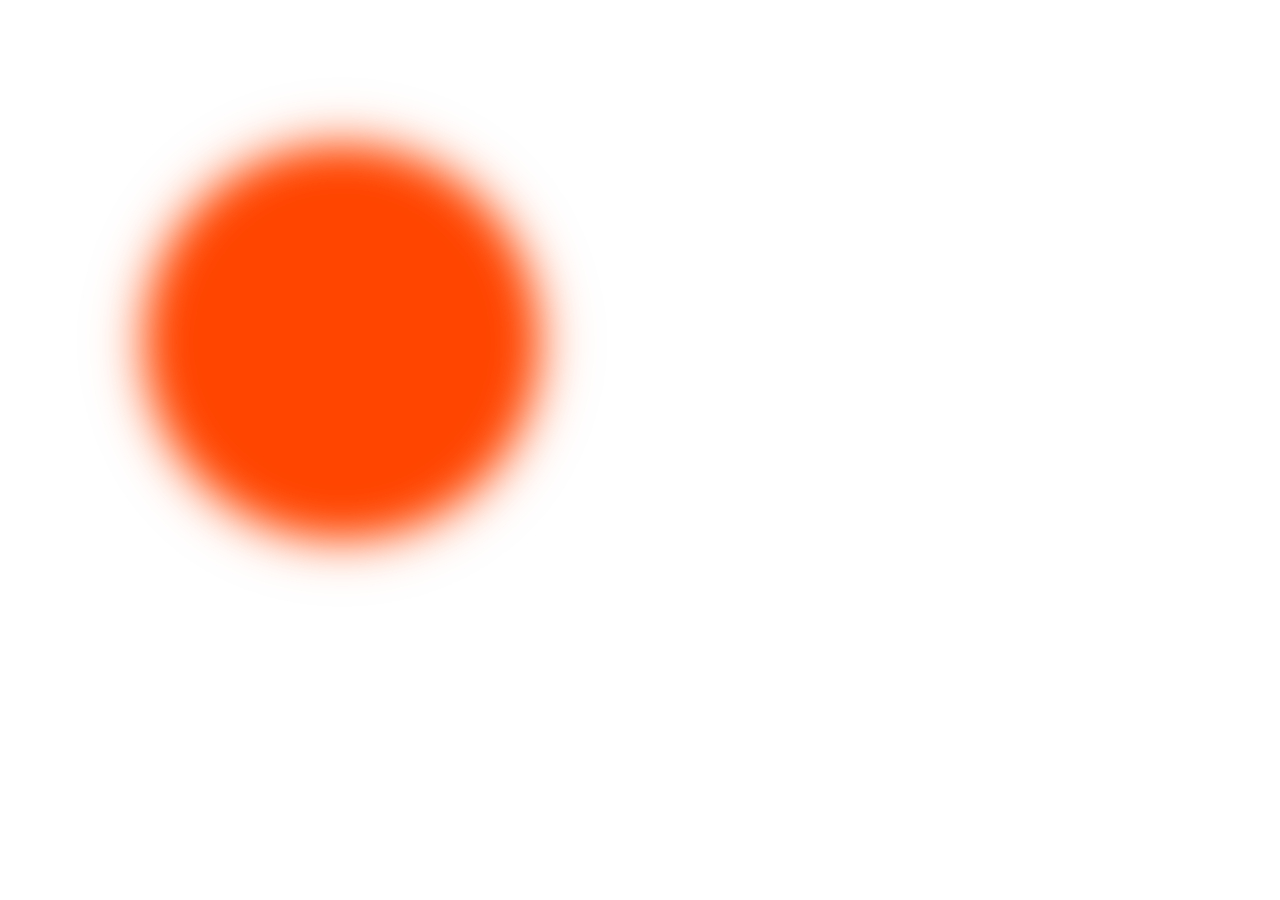
<file: test.html>
<!DOCTYPE html>
<html lang="en">
<head>
    <meta charset="UTF-8">
    <meta name="viewport" content="width=device-width, initial-scale=1.0">
    <title>Document</title>
    <link rel="stylesheet" href="test.css">
</head>
<body>
    <div class="hero1">
    <div class="hero2">

    </div>
</body>
</html>
</file>
<file: test.css>
*{
    margin: 0;
    padding: 0;
    box-sizing: border-box;

}

html, body{
    height: 100%;
    width: 100%;
}

body{
    padding: 150px;
}

.hero1{
    height: 30vw;
    width: 30vw;
    background-color: orangered;
    border-radius: 50%;
    filter: blur(20px);
    position: absolute;
}
.hero2{
    height: 30vw;
    width: 30vw;
    background-color: orangered;
    border-radius: 50%;
    filter: blur(20px);
    animation-name: anime;
    animation-duration: 3s;
    animation-timing-function: linear;
    animation-iteration-count: infinite;
    animation-direction: alternate;
}


@keyframes anime {
    from{
        transform: translate(-10%, -10%);
    }
    to{
        transform: translate(10%, 10%);
    }
}
</file>
